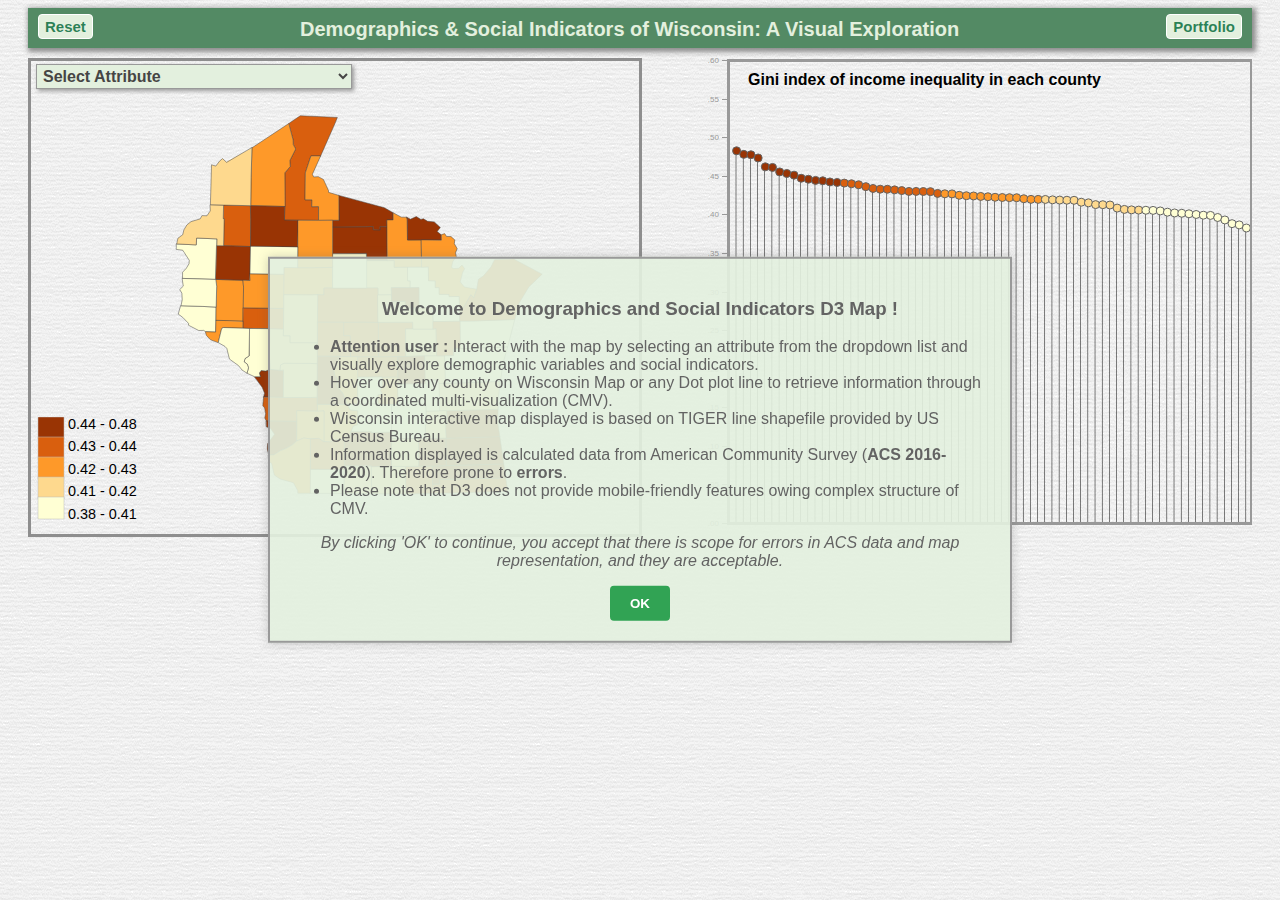
<file: nacis/index.html>
<!DOCTYPE html>
<html lang="en">
    <head>
        <meta charset="utf-8">
        <meta name="viewport" content="width=device-width">
        <link rel="icon" type="image/x-icon" href="img/wisc.ico"> 
        <title>Wisconsin Interactive Map</title>

        <!--put your external stylesheet links here-->
        <link rel="stylesheet" href="css/style.css">
        <!--[if IE<9]>
            <link rel="stylesheet" href="css/style.ie.css">
        <![endif]-->

         <!--you can also place internal styles here;
             place these within <style> tags-->
        
    </head>

    <body>
        <!--put your initial page content here-->
        <div class = "mapTitle"> 
            Demographics & Social Indicators of Wisconsin: A Visual Exploration 
            <button class="reset-button" onClick="window.location.reload(true)">Reset</button>
            <button class="portfolio-button" onClick="window.open('https://sidrcs.github.io/maps/Maps.html')">Portfolio</button>
        </div>
        <!--you can also use this space for internal scripts;
        place these within <script> tags-->
        <!--put your external script links here-->
        <script type="text/javascript" src="lib/d3/d3.min.js"></script>
        <script type="text/javascript" src="lib/topojson/topojson.min.js"></script>
        <script type="text/javascript" src="js/experiment.js"></script>
    </body>
</html>
</file>
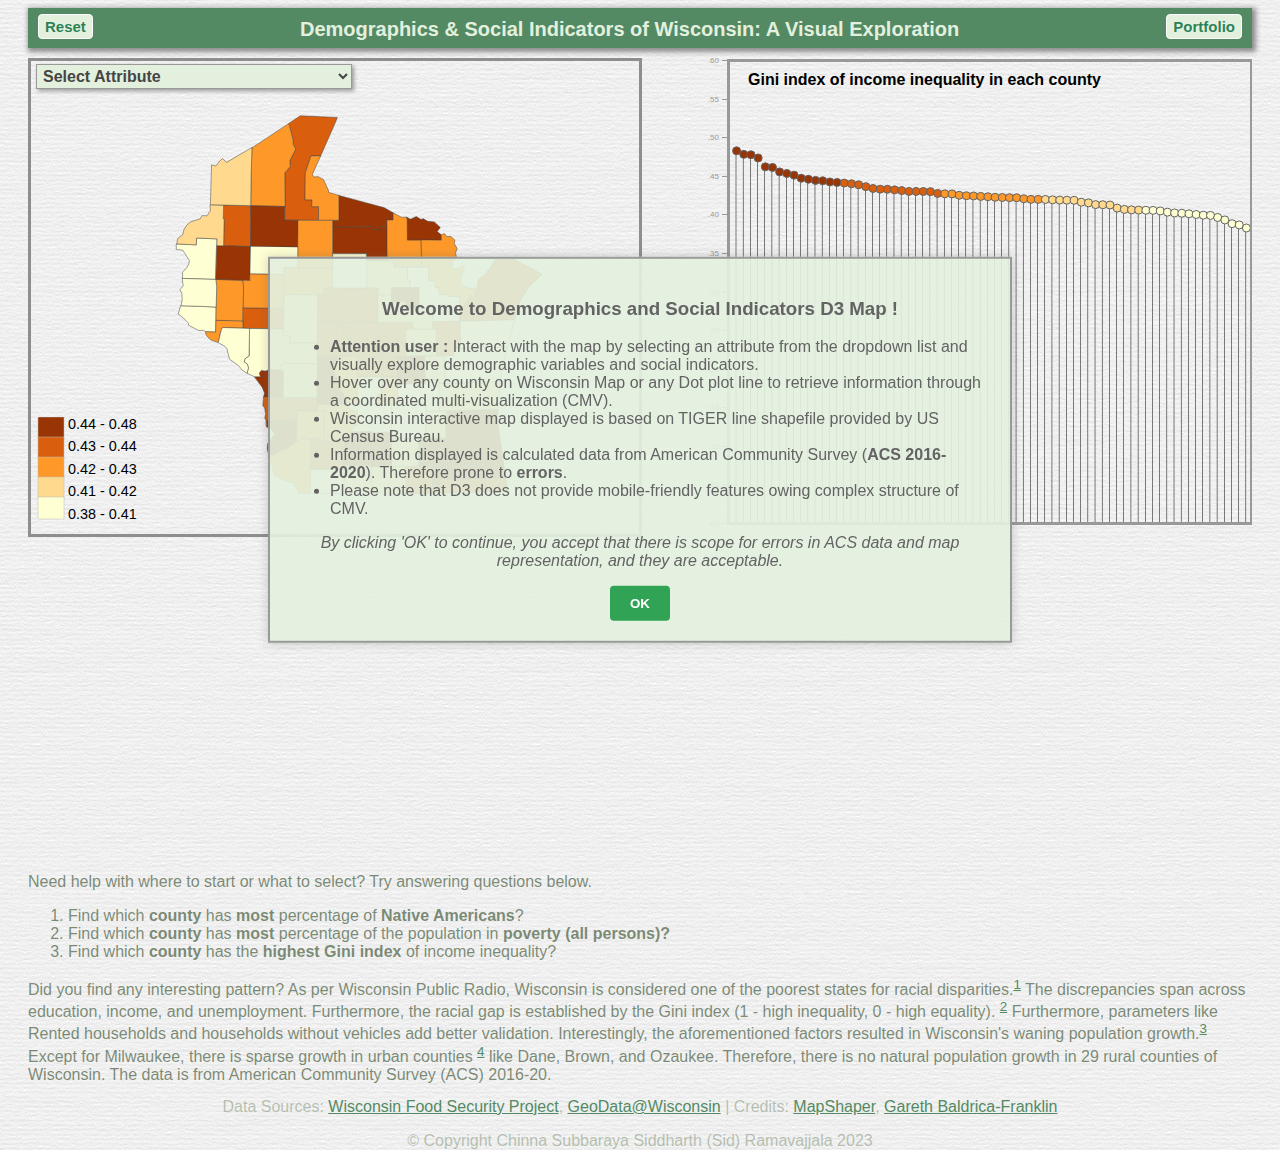
<file: unit-3/index.html>
<!DOCTYPE html>
<html lang="en">
    <head>
        <meta charset="utf-8">
        <meta name="viewport" content="width=device-width">
        <link rel="icon" type="image/x-icon" href="img/wisc.ico"> 
        <title>Wisconsin Interactive Map</title>

        <!--put your external stylesheet links here-->
        <link rel="stylesheet" href="css/style.css">
        <!--[if IE<9]>
            <link rel="stylesheet" href="css/style.ie.css">
        <![endif]-->

         <!--you can also place internal styles here;
             place these within <style> tags-->
        
    </head>

    <body>
        <!--put your initial page content here-->
        <div class = "mapTitle"> 
            Demographics & Social Indicators of Wisconsin: A Visual Exploration 
            <button class="reset-button" onClick="window.location.reload(true)">Reset</button>
            <button class="portfolio-button" onClick="window.open('https://sidrcs.github.io/maps/Maps.html')">Portfolio</button>
        </div>

        <div class = "mapDesc">
        <p>
           Need help with where to start or what to select? Try answering questions below.
            <ol type = "1">
                 <li> 
                    Find which <b>county</b> has <b>most</b> percentage of <b> Native Americans</b>?
                </li>
                 <li> 
                    Find which <b>county</b> has <b>most</b> percentage of the population in <b> poverty (all persons)? </b> 
                </li>
                 <li> 
                    Find which <b>county</b> has the <b>highest</b> <b>Gini index</b> of income inequality? 
                </li>
             </ol>
            Did you find any interesting pattern? As per Wisconsin Public Radio, Wisconsin is considered one of the poorest states for racial disparities.<sup><a href = "https://www.wpr.org/wisconsin-considered-one-worst-states-racial-disparities">1</a></sup> The discrepancies span across education, income, and unemployment. Furthermore, the racial gap is established by the Gini index (1 - high inequality, 0 - high equality). <sup><a href = "https://www.census.gov/topics/income-poverty/income-inequality/about/metrics/gini-index.html">2</a></sup> Furthermore, parameters like Rented households and households without vehicles add better validation. Interestingly, the aforementioned factors resulted in Wisconsin's waning population growth.<sup><a href = "https://www.forward-analytics.net/research/slowing-down-wisconsins-waning-population-growth/">3</a></sup> Except for Milwaukee, there is sparse growth in urban counties <sup><a href = "https://www.dhs.wisconsin.gov/wish/urban-rural.htm">4</a></sup> like Dane, Brown, and Ozaukee. Therefore, there is no natural population growth in 29 rural counties of Wisconsin. The data is from American Community Survey (ACS) 2016-20. 
        </p>
        </div>

        <div class = "credits">
            <p> 
                Data Sources: <a href = "https://foodsecurity.wisc.edu/downloaddata">Wisconsin Food Security Project</a>, <a href = "https://geodata.wisc.edu/catalog/604F7A0B-1715-43B8-835E-4032851481AD"> GeoData@Wisconsin</a> | Credits: <a href = "https://mapshaper.org/">MapShaper</a>, <a href = "https://cartobaldrica.github.io/portfolio/resume.html"> Gareth Baldrica-Franklin</a>
            </p>
            © Copyright Chinna Subbaraya Siddharth (Sid) Ramavajjala 2023 
        </div>

        <!--you can also use this space for internal scripts;
        place these within <script> tags-->
        <!--put your external script links here-->
        <script type="text/javascript" src="lib/d3/d3.min.js"></script>
        <script type="text/javascript" src="lib/topojson/topojson.min.js"></script>
        <script type="text/javascript" src="js/experiment.js"></script>
    </body>
</html>
</file>
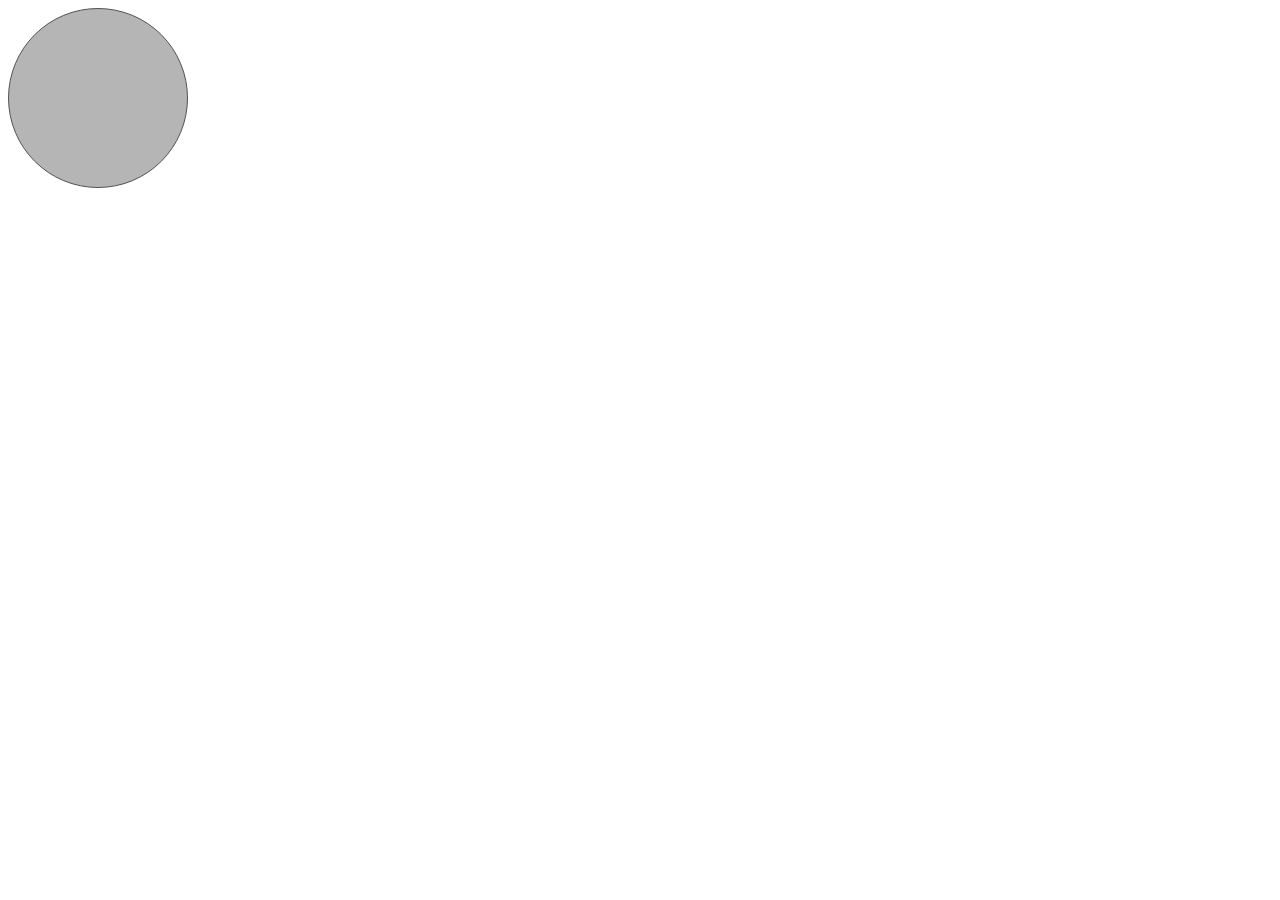
<file: unit-1/boilerplate/index.html>
<!DOCTYPE html>
<html lang="en">
    <head>
        <meta charset="utf-8">
        <meta name="viewport" content="width=device-width">
            <title></title>

        <!--put your external stylesheet links here-->
        <link rel="stylesheet" href="css/style.css">
        <!--[if IE<9]>
            <link rel="stylesheet" href="css/style.ie.css">
        <![endif]-->

         <!--you can also place internal styles here;
             place these within <style> tags-->
        
    </head>

    <body>
        <svg id="Layer_1" width="180px" height="180px">
            <circle fill="#969696" fill-opacity="0.7" stroke="#525252" stroke-miterlimit="10" cx="90" cy="90.001" r="89.5"/>
        </svg>
        <!--put your initial page content here-->

        <!--you can also use this space for internal scripts;
        place these within <script> tags-->

        <!--put your external script links here-->
        <script type="text/javascript" src="js/main.js"></script>
    </body>
</html>
</file>
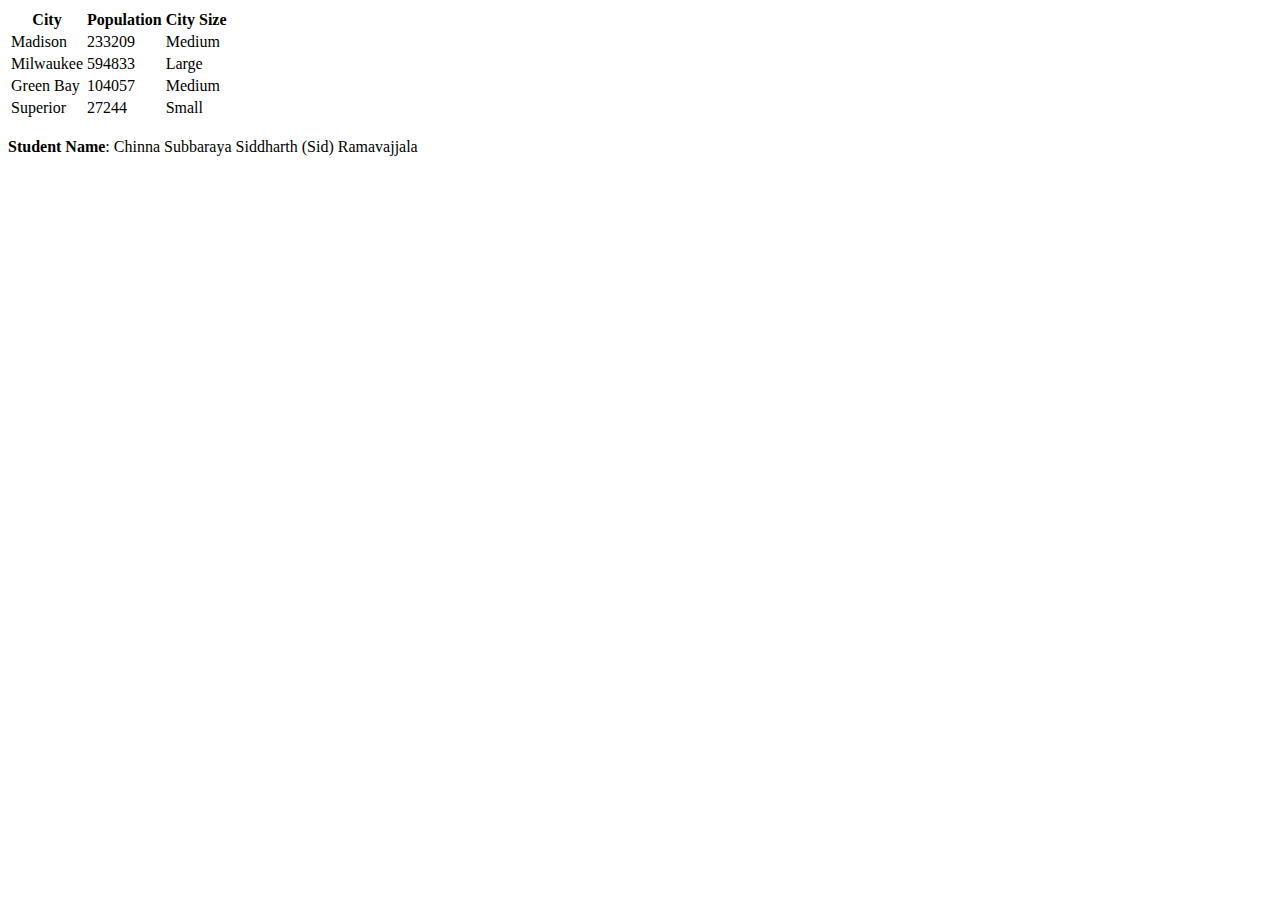
<file: unit-1/Chapter02/boilerplate/index.html>
<!DOCTYPE html>
<html lang="en">
    <head>
        <meta charset="utf-8">
        <meta name="viewport" content="width=device-width">
            <title></title>

        <!--put your external stylesheet links here-->
        <link rel="stylesheet" href="css/style.css">
        <!--[if IE<9]>
            <link rel="stylesheet" href="css/style.ie.css">
        <![endif]-->

         <!--you can also place internal styles here;
             place these within <style> tags-->
        
    </head>

    <body>
        <!--put your initial page content here-->
        
        <!--you can also use this space for internal scripts;
        place these within <script> tags-->
        <div id="mydiv"></div>
        <div id="namediv"></div>

        <!--put your external script links here-->
        <script type="text/javascript" src="js/main_with_debug.js"></script>
    </body>
</html>
</file>
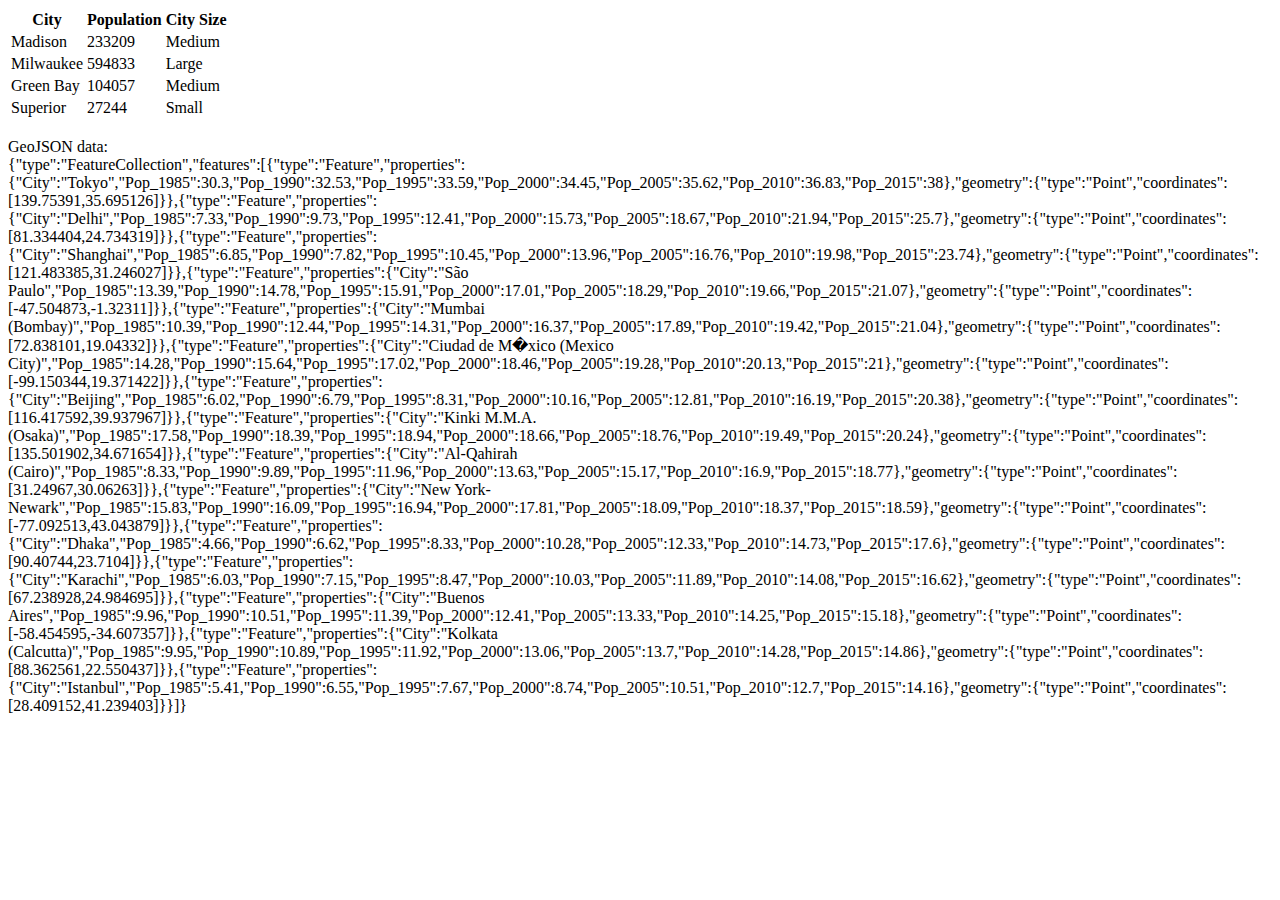
<file: unit-1/Chapter03/boilerplate/index.html>
<!DOCTYPE html>
<html lang="en">
    <head>
        <meta charset="utf-8">
        <meta name="viewport" content="width=device-width">
            <title></title>

        <!--put your external stylesheet links here-->
        <link rel="stylesheet" href="css/style.css">

        <!--[if IE<9]>
            <link rel="stylesheet" href="css/style.ie.css">
        <![endif]-->

         <!--you can also place internal styles here;
             place these within <style> tags-->
        
    </head>

    <body>
        <!--put your initial page content here-->
        
        <!--you can also use this space for internal scripts;
        place these within <script> tags-->
        <div id="mydiv"></div>
       

        <!--put your external script links here-->
        <script type="text/javascript" src="js/main.js"></script>
    </body>
</html>
</file>
<file: nacis/css/style.css>
/*CSS style for D3 Map*/

.map {
    fill: #E3DA93;
    stroke: #464545;
    stroke-width: 0.5px;
    stroke-linecap: round;
    /* stroke-dasharray: 2,2; */
    border: medium solid #8e8e8e;
    margin: 10px 0 0 20px;
}
  
.mapTitle {
    background-color: #538a64;
    width: auto;
    height: 20px;
   /* border: 1px solid #464545;*/
    padding: 10px;
    margin-left: 20px;
    margin-right: 20px;
    text-align: center;
    font-family: 'Open Sans', sans-serif;
    font-size: 20px;
    font-weight: bold;
    color:#e3f0de;
    box-shadow: 2px 2px 5px 2px #8e8e8e;
}

.reset-button {
    background-color: #e3f0de;
    color: #006837cf;
    stroke: #fff;
    stroke-width: 5px;
    padding: 3px 6px;
    font-size: 15px;
    cursor: pointer;
    float: left;
    margin-top: -4px;
    border-radius: 4px;
    border: 1px solid #fff;
    font-weight: bold;
    font-family: 'Open Sans', sans-serif;
    /*display: flex;*/
}

.reset-button:hover {
    background-color: #fff;
    color: #538a64;
    border: 1px solid #e7e7e7;
    box-shadow: 2px 2px 4px #999;
    font-weight: bold;
    box-shadow: 2px 2px 5px 2px #e7e7e7;
}

.portfolio-button {
    background-color: #e3f0de;
    color: #006837cf;
    stroke: #fff;
    stroke-width: 5px;
    padding: 3px 6px;
    font-size: 15px;
    cursor: pointer;
    float: right;
    margin-top: -4px;
    border-radius: 4px;
    border: 1px solid #fff;
    font-weight: bold;
    font-family: 'Open Sans', sans-serif;
    /*display: flex;*/
}

.portfolio-button:hover {
    background-color: #fff;
    color: #538a64;
    border: 1px solid #e7e7e7;
    box-shadow: 2px 2px 4px #999;
    font-weight: bold;
    box-shadow: 2px 2px 5px 2px #e7e7e7;
}

.popup {
    position: fixed;
    top: 50%;
    left: 50%;
    transform: translate(-50%, -50%);
    background-color: #e3f0deea;
    color: #636363;
    border: 2px solid #999;
    padding: 20px;
    max-width: 700px;
    width: 80%;
    text-align: center;
    box-shadow: 0px 0px 10px rgba(97, 97, 97, 0.3);
    font-family: 'Open Sans', sans-serif;
    z-index: 11;
}

.popup button {
    padding: 10px 20px;
    background-color: #31a354;
    border: 1px solid #999;
    color: #fff;
    border: none;
    border-radius: 4px;
    cursor: pointer;
}
  
.popup button:hover {
    background-color: #fff;
    color: #31a354;
    box-shadow: 2px 2px 4px #999;
}

/* Chart style */
.chart {
    float: right;
    margin: 7px 20px 0 0;
}

.chartTitle {
    font-family: 'Open Sans', sans-serif;
    font-size: 16px;
    font-weight: bold;
    color: #464545;
}

.chartBackground {
    fill: #ffffff00;
}

.chartFrame {
    fill: none;
    stroke: #999;
    stroke-width: 3px;
    shape-rendering: crispEdges;
}

.axis path,
.axis line {
    fill: none;
    stroke: #999;
    stroke-width: 1px;
    shape-rendering: crispEdges;
}

.axis text {
    font-family: 'Open Sans', sans-serif;
    font-size: 0.8em;
    fill: #999;
}

/* dropdown */
.dropdown {
    position: absolute;
    background-color: #e3f0de;
    z-index: 10;
    font-family: 'Open Sans', sans-serif;
    font-size: 1em;
    font-weight: bold;
    padding: 2px;
    border: 1px solid #999;
    box-shadow: 2px 2px 4px #999;
    color: #464545;
}

option {
    font-weight: normal;
}

/* Dynamic label design */
.infolabel {    
    margin: 0 20px 0 0; 
    z-index: 11;   
    position: absolute;
    height: auto;
    min-width: auto;
    color: #464545;
    background-color: #e3f0deea;
    border: solid thin #464545;
    padding: 5px 10px;
    top: -100px;
    font-family: 'Open Sans', sans-serif;
}

.infolabel h1 {
    margin: 0 20px 0 0;
    padding: 0;
    display: inline-block;
    line-height: 1em;
    font-family: 'Open Sans', sans-serif;
}

/* color legend */
.legend{
    position: absolute;
    font-family: 'Open Sans', sans-serif;
    font-size: 0.9em;
    font-weight: normal;
    color:#8e8e8e;
}

body {
    background-image: url("../assets/background.png");
    background-color: #f9fdf8ea;
}
</file>
<file: unit-3/css/style.css>
/*CSS style for D3 Map*/

.map {
    fill: #E3DA93;
    stroke: #464545;
    stroke-width: 0.5px;
    stroke-linecap: round;
    /* stroke-dasharray: 2,2; */
    border: medium solid #8e8e8e;
    margin: 10px 0 0 20px;
}
  
.mapTitle {
    background-color: #538a64;
    width: auto;
    height: 20px;
   /* border: 1px solid #464545;*/
    padding: 10px;
    margin-left: 20px;
    margin-right: 20px;
    text-align: center;
    font-family: 'Open Sans', sans-serif;
    font-size: 20px;
    font-weight: bold;
    color:#e3f0de;
    box-shadow: 2px 2px 5px 2px #8e8e8e;
}

.reset-button {
    background-color: #e3f0de;
    color: #006837cf;
    stroke: #fff;
    stroke-width: 5px;
    padding: 3px 6px;
    font-size: 15px;
    cursor: pointer;
    float: left;
    margin-top: -4px;
    border-radius: 4px;
    border: 1px solid #fff;
    font-weight: bold;
    font-family: 'Open Sans', sans-serif;
    /*display: flex;*/
}

.reset-button:hover {
    background-color: #fff;
    color: #538a64;
    border: 1px solid #e7e7e7;
    box-shadow: 2px 2px 4px #999;
    font-weight: bold;
    box-shadow: 2px 2px 5px 2px #e7e7e7;
}

.portfolio-button {
    background-color: #e3f0de;
    color: #006837cf;
    stroke: #fff;
    stroke-width: 5px;
    padding: 3px 6px;
    font-size: 15px;
    cursor: pointer;
    float: right;
    margin-top: -4px;
    border-radius: 4px;
    border: 1px solid #fff;
    font-weight: bold;
    font-family: 'Open Sans', sans-serif;
    /*display: flex;*/
}

.portfolio-button:hover {
    background-color: #fff;
    color: #538a64;
    border: 1px solid #e7e7e7;
    box-shadow: 2px 2px 4px #999;
    font-weight: bold;
    box-shadow: 2px 2px 5px 2px #e7e7e7;
}


/* hyperlinks style*/
a:-webkit-any-link {
    color: #538a64;
    cursor: pointer;
    text-decoration: underline;
}

.mapDesc{
    margin-left: 20px;
    margin-right: 20px;
    max-width: auto;
    text-align: auto;
    position: absolute;
    bottom: -200px;
    width: auto;
    font-family: 'Open Sans', sans-serif;
    font-size: 1em;
    color:#4d6245b7;
}

.credits{
    position: absolute;
    bottom: -250px;
    left: 0;
    width: 100%;
    font-family: 'Open Sans', sans-serif;
    font-size: 1em;
    color:#91a28aa0;
    text-align: center;
}

.popup {
    position: fixed;
    top: 50%;
    left: 50%;
    transform: translate(-50%, -50%);
    background-color: #e3f0deea;
    color: #636363;
    border: 2px solid #999;
    padding: 20px;
    max-width: 700px;
    width: 80%;
    text-align: center;
    box-shadow: 0px 0px 10px rgba(97, 97, 97, 0.3);
    font-family: 'Open Sans', sans-serif;
    z-index: 11;
}

.popup button {
    padding: 10px 20px;
    background-color: #31a354;
    border: 1px solid #999;
    color: #fff;
    border: none;
    border-radius: 4px;
    cursor: pointer;
}
  
.popup button:hover {
    background-color: #fff;
    color: #31a354;
    box-shadow: 2px 2px 4px #999;
}

.gratLines {
    fill: none;
    stroke: #999;
    stroke-width: 1px;
}

.gratBackground {
    fill: #D5E3FF;
}

/* Chart style */

.chart {
    float: right;
    margin: 7px 20px 0 0;
}

.chartTitle {
    font-family: 'Open Sans', sans-serif;
    font-size: 16px;
    font-weight: bold;
    color: #464545;
}

.chartBackground {
    fill: #ffffff00;
}

.chartFrame {
    fill: none;
    stroke: #999;
    stroke-width: 3px;
    shape-rendering: crispEdges;
}

.axis path,
.axis line {
    fill: none;
    stroke: #999;
    stroke-width: 1px;
    shape-rendering: crispEdges;
}

.axis text {
    font-family: 'Open Sans', sans-serif;
    font-size: 0.8em;
    fill: #999;
}

/* dropdown */
.dropdown {
    position: absolute;
    background-color: #e3f0de;
    z-index: 10;
    font-family: 'Open Sans', sans-serif;
    font-size: 1em;
    font-weight: bold;
    padding: 2px;
    border: 1px solid #999;
    box-shadow: 2px 2px 4px #999;
    color: #464545;
}

option {
    font-weight: normal;
}

/* Dynamic label design */
.infolabel {    
    margin: 0 20px 0 0; 
    z-index: 11;   
    position: absolute;
    height: auto;
    min-width: auto;
    color: #464545;
    background-color: #e3f0deea;
    border: solid thin #464545;
    padding: 5px 10px;
    top: -100px;
    font-family: 'Open Sans', sans-serif;
}

.infolabel h1 {
    margin: 0 20px 0 0;
    padding: 0;
    display: inline-block;
    line-height: 1em;
    font-family: 'Open Sans', sans-serif;
}

/* color legend */
.legend{
    position: absolute;
    font-family: 'Open Sans', sans-serif;
    font-size: 0.9em;
    font-weight: normal;
    color:#8e8e8e;
}

body {
    background-image: url("../assets/background.png");
    background-color: #f9fdf8ea;
}
</file>
<file: unit-1/boilerplate/css/style.css>
/*Add CSS styles here*/
</file>
<file: unit-1/Chapter02/boilerplate/css/style.css>
/*Add CSS styles here*/
</file>
<file: unit-1/Chapter03/boilerplate/css/style.css>
/*Add CSS styles here*/
#map { height: 180px; }
</file>
